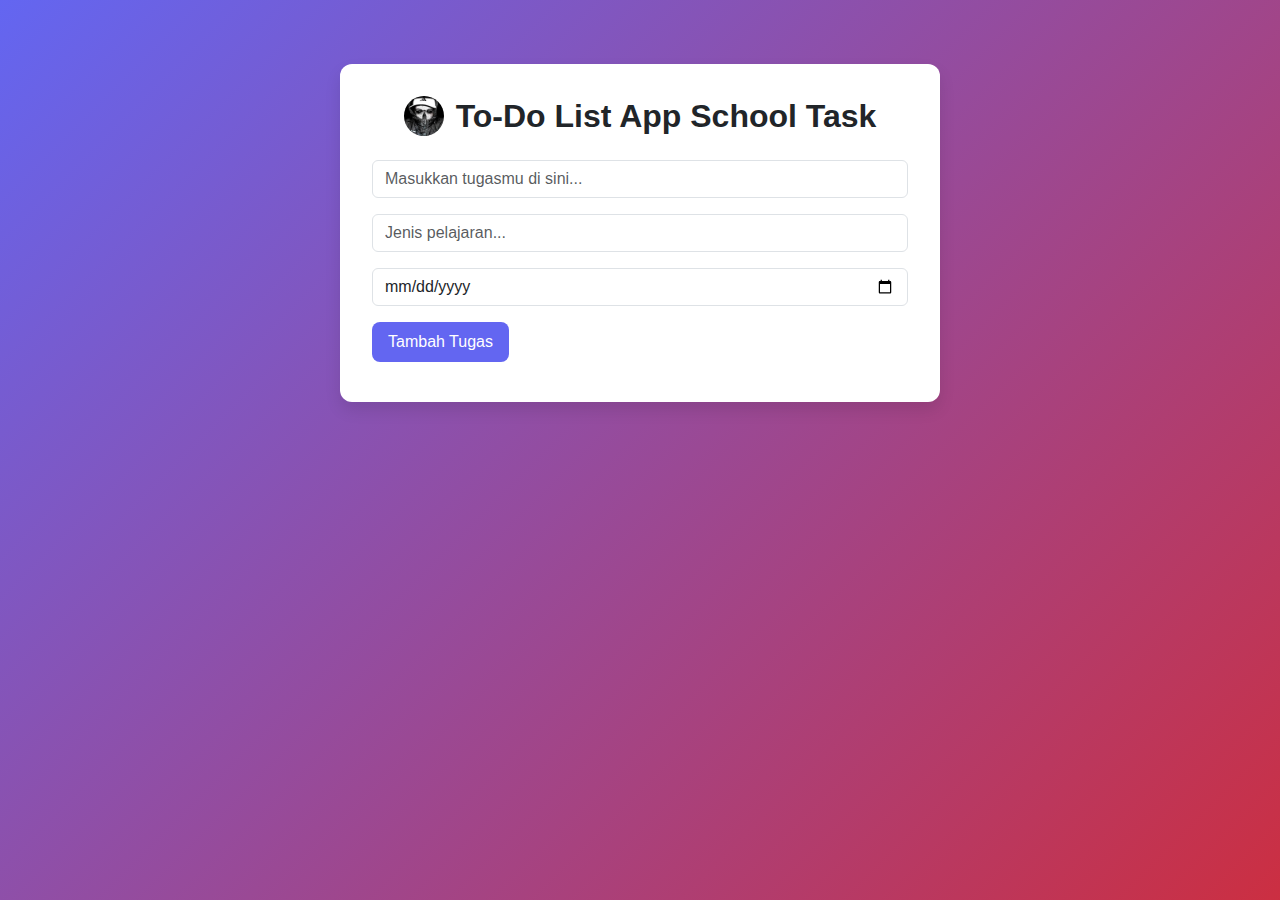
<file: index.html>
<!DOCTYPE html>
<html lang="en">
<head>
  <meta charset="UTF-8">
  <meta http-equiv="X-UA-Compatible" content="IE=edge">
  <meta name="viewport" content="width=device-width, initial-scale=1.0">
  <link rel="shortcut icon" href="download (1).jpeg" type="image/x-icon">
  <title>My To Do List</title>
  <link rel="stylesheet" href="https://cdn.jsdelivr.net/npm/bootstrap@5.3.0-alpha1/dist/css/bootstrap.min.css">
  <link rel="stylesheet" href="https://cdn.jsdelivr.net/npm/bootstrap-icons@1.11.3/font/bootstrap-icons.min.css">
   <link rel="stylesheet" href="./style.css">
</head>
<body>
  <div class="container">
    <div id="judul" class="d-flex align-items-center justify-content-center mb-4">
      <img src="download (1).jpeg" alt="Logo" style="width: 40px; height: 40px; border-radius: 50%; margin-right: 12px;">
      <h2 class="m-0 fw-bold">To-Do List App School Task</h2>
    </div>

    <div id="input">
      <input type="text" id="taskInput" class="form-control" placeholder="Masukkan tugasmu di sini...">
      <input type="text" id="subjectInput" class="form-control" placeholder="Jenis pelajaran...">
      <input type="date" id="dateInput" class="form-control">
      <button id="tombol">Tambah Tugas</button>
    </div>

    <div class="d-flex justify-content-end mb-2"> 
      <button id="hideDoneTasks" class="hide-btn">Sembunyikan tugas yang selesai</button>
    </div>

    <div id="list"></div>
  </div>
  <script src="./script.js"></script>
  <script src="https://cdn.jsdelivr.net/npm/bootstrap@5.3.0-alpha1/dist/js/bootstrap.bundle.min.js"></script>
</body>
</html>
</file>
<file: style.css>
body {
      background: linear-gradient(135deg, #6366f1, #dc2626, #06b6d4);
      background-size: 300% 300%;
      animation: gradientBG 8s ease infinite;
      font-family: 'Segoe UI', Tahoma, Geneva, Verdana, sans-serif;
    }

    @keyframes gradientBG {
      0% { background-position: 0% 50%; }
      50% { background-position: 100% 50%; }
      100% { background-position: 0% 50%; }
    }

    .container {
      margin-top: 5%;
      max-width: 600px;
      background-color: white;
      padding: 2rem;
      border-radius: 12px;
      box-shadow: 0 8px 16px rgba(0, 0, 0, 0.1);
    }

    #judul {
      text-align: center;
      font-size: 28px;
      font-weight: bold;
      margin-bottom: 1.5rem;
    }

    #input .form-control {
      margin-bottom: 1rem;
    }

    #tombol {
      background-color: #6366f1;
      color: white;
      border: none;
      padding: 0.5rem 1rem;
      border-radius: 8px;
      transition: 0.3s;
    }

    #tombol:hover {
      background-color: #4f46e5;
    }

    .task-row {
      display: flex;
      justify-content: space-between;
      align-items: center;
      padding: 0.75rem;
      margin-bottom: 0.5rem;
      border: 1px solid #d1d5db;
      border-radius: 8px;
      background-color: #f9fafb;
    }

    .task-label {
      margin-left: 0.5rem;
    }

    .task-done {
      text-decoration: line-through black;
      color: green;
    }

    .delete-btn {
      color: #ef4444;
      cursor: pointer;
      transition: 0.2s;
    }

    .delete-btn:hover {
      color: #dc2626;
    }

    .task-meta {
      font-size: 0.75rem;
      color: #6b7280;
    }

    .hide-btn {
      background: none;
      border: none;
      color: #6b7280;
      font-size: 0.8rem;
      cursor: pointer;
      display: none;
    }
  </style>
</file>
